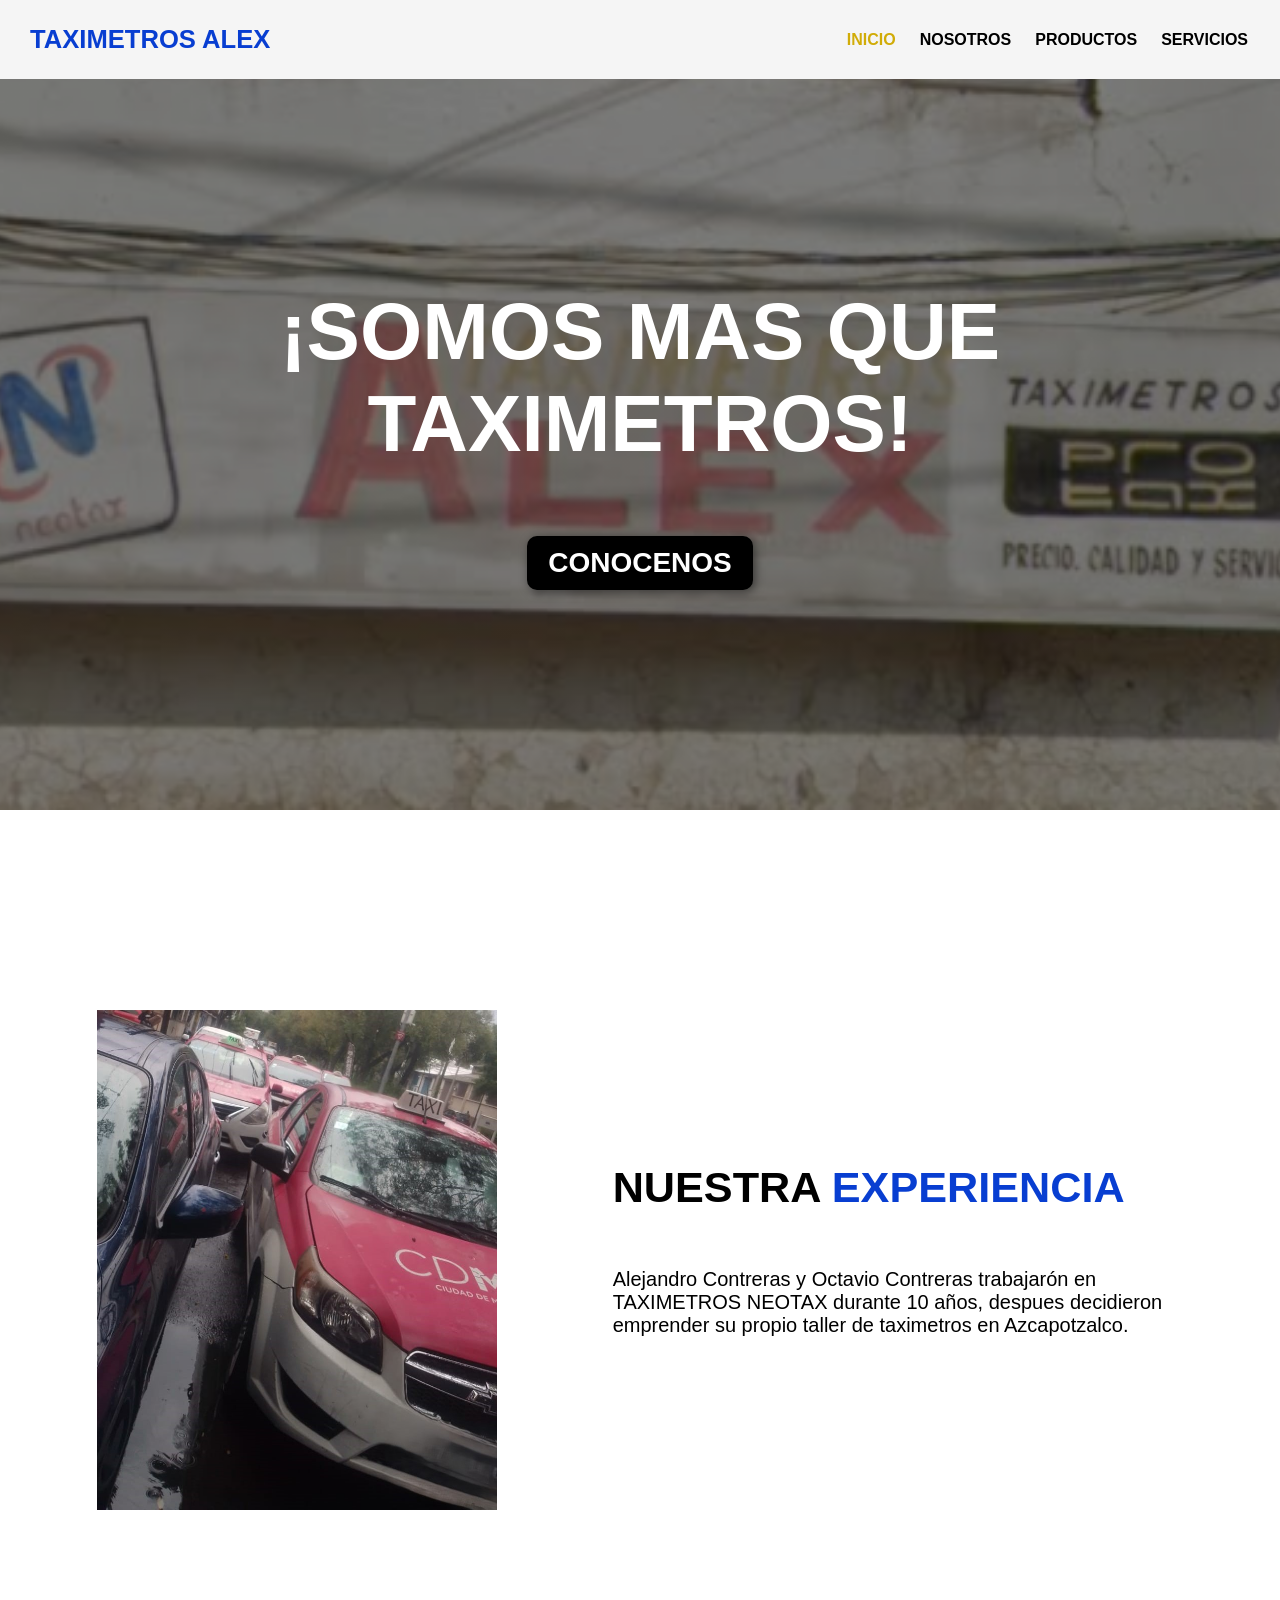
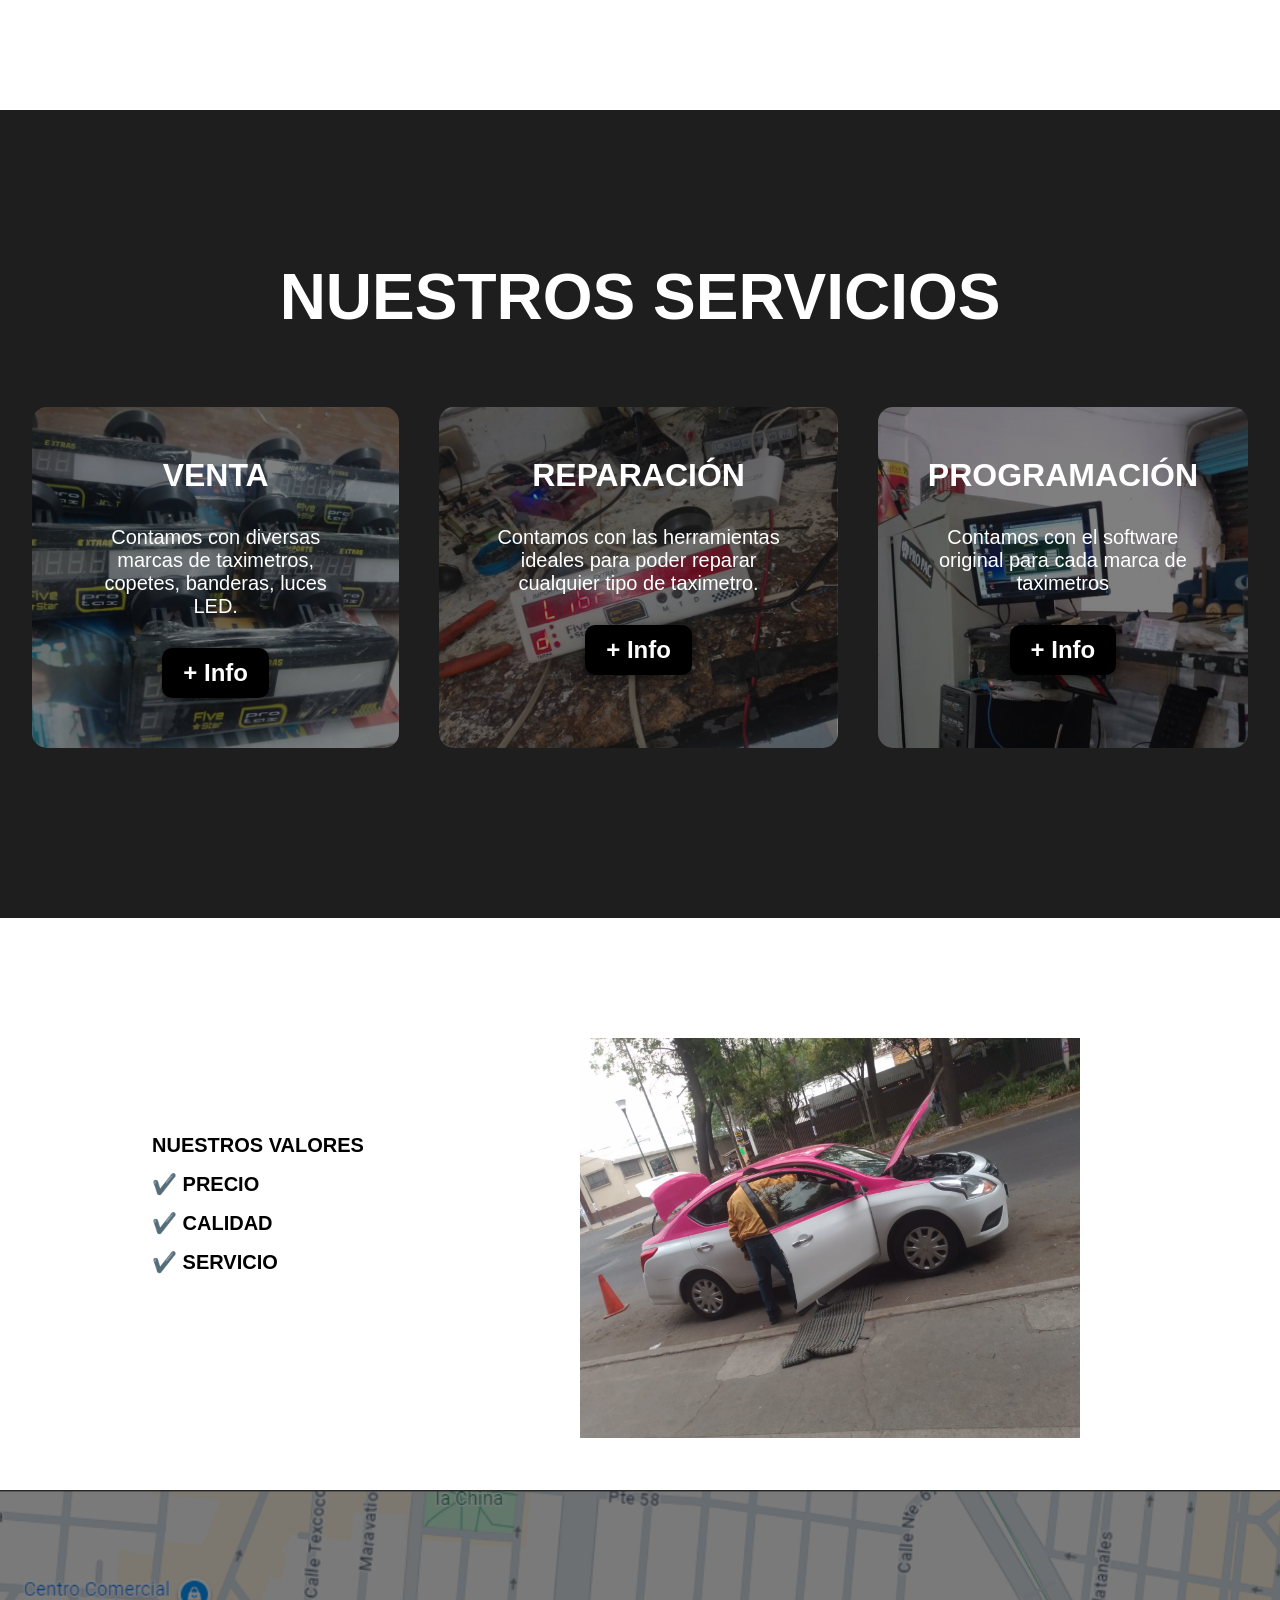
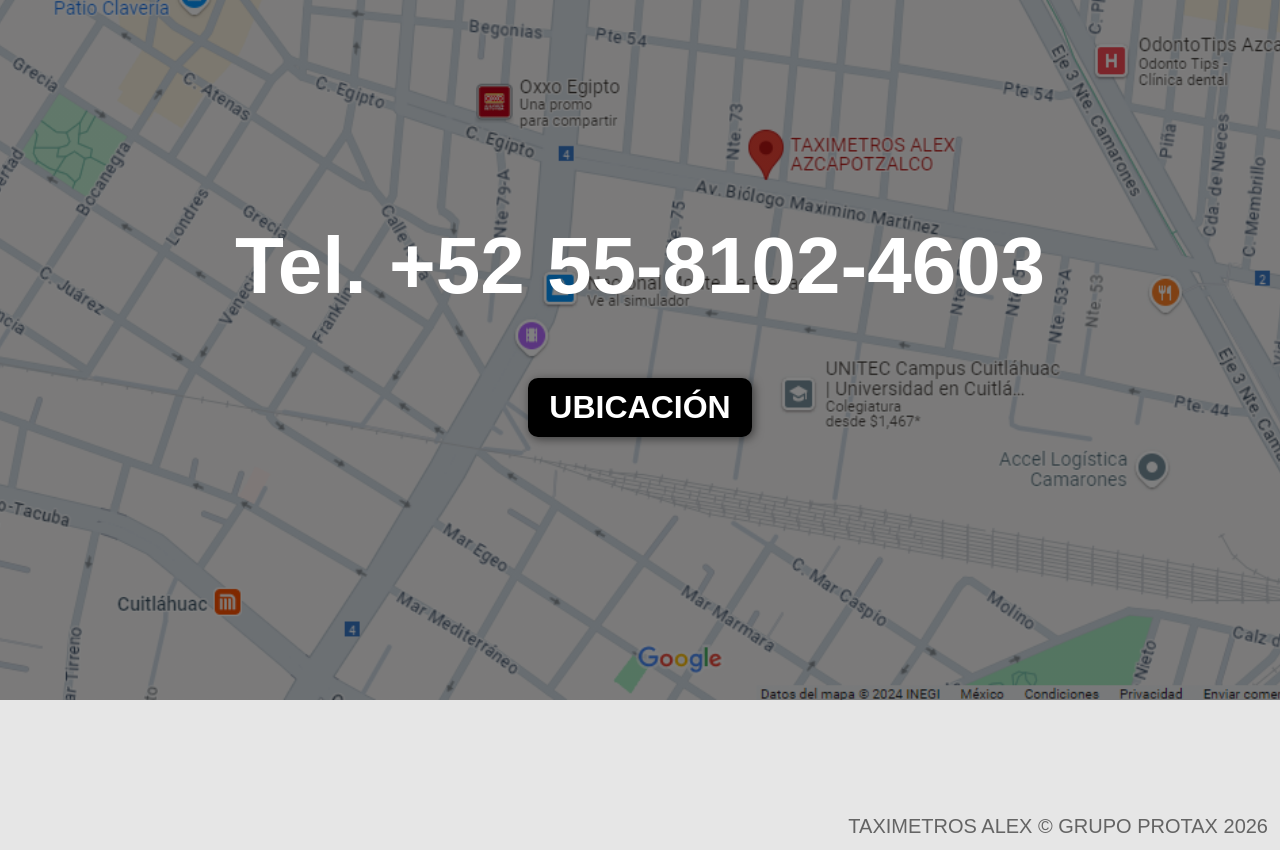
<file: index.html>
<!DOCTYPE html>
<html lang="en">
<head>
<meta charset="UTF-8">
<meta http-equiv="X-UA-Compatible" content="IE=edge">
<meta name="viewport" content="width=device-width, initial-scale=1.0">
<title>TAXIMETROS ALEX</title>
<link rel="icon" href="LOGO_PROTAX.png">
<link rel="stylesheet" href="index.css">
</head>

<body>
<header>
<div class="container">
<p class="logo">TAXIMETROS ALEX</p>
<nav>
<a class="current" href="index.html">INICIO</a>
<a href="nosotros.html">NOSOTROS</a>
<a href="productos.html">PRODUCTOS</a>
<a href="servicios.html">SERVICIOS</a>
</nav>
</div>
</header>

<section id="hero">
<h1>¡SOMOS MAS QUE <br>TAXIMETROS!</h1>
<form action="https://www.youtube.com/watch?v=VgHproadDD8">
<button>CONOCENOS</button>
</form>
</section>

<section id="somos-proya">
<div class="container">
<div class="img-container"></div>
<div class="texto">
<h2>NUESTRA <span class="color-acento">EXPERIENCIA</span></h2>
<p>
Alejandro Contreras y Octavio Contreras trabajarón en TAXIMETROS NEOTAX durante 10 años, 
despues decidieron emprender su propio taller de taximetros en Azcapotzalco.
</p>
</div>
</div>
</section>

<section id="nuestros-programas">
<div class="container">
<h2>NUESTROS SERVICIOS</h2>
<div class="programas">
<div class="carta">
<h3>VENTA</h3>
<p>Contamos con diversas marcas de taximetros, 
copetes, banderas, luces LED.</p>
<button>+ Info</button>
</div>
<div class="carta">
<h3>REPARACIÓN</h3>
<p>Contamos con las herramientas ideales
para poder reparar cualquier tipo de taximetro.</p>
<button>+ Info</button>
</div>
<div class="carta">
<h3>PROGRAMACIÓN</h3>
<p>Contamos con el software original
para cada marca de taximetros</p>
<button>+ Info</button>
</div>
</div>
</div>
</section>

<section id="caracteristicas">
<div class="container">
<ul>
<li> NUESTROS VALORES</li>
<li>✔️ PRECIO</li>
<li>✔️ CALIDAD</li>
<li>✔️ SERVICIO</li>
</ul>
</div>
</section>

<section id="final">
<h2>Tel. +52 55-8102-4603</h2>
<form action="https://maps.app.goo.gl/r68LuWGcDRfnS9CYA">
<button>UBICACIÓN</button>
</form>
</section>

<footer>
<div class="container">
<p>TAXIMETROS ALEX &copy; GRUPO PROTAX 2026</p>
</div>
</footer>

</body>

</html>
</file>
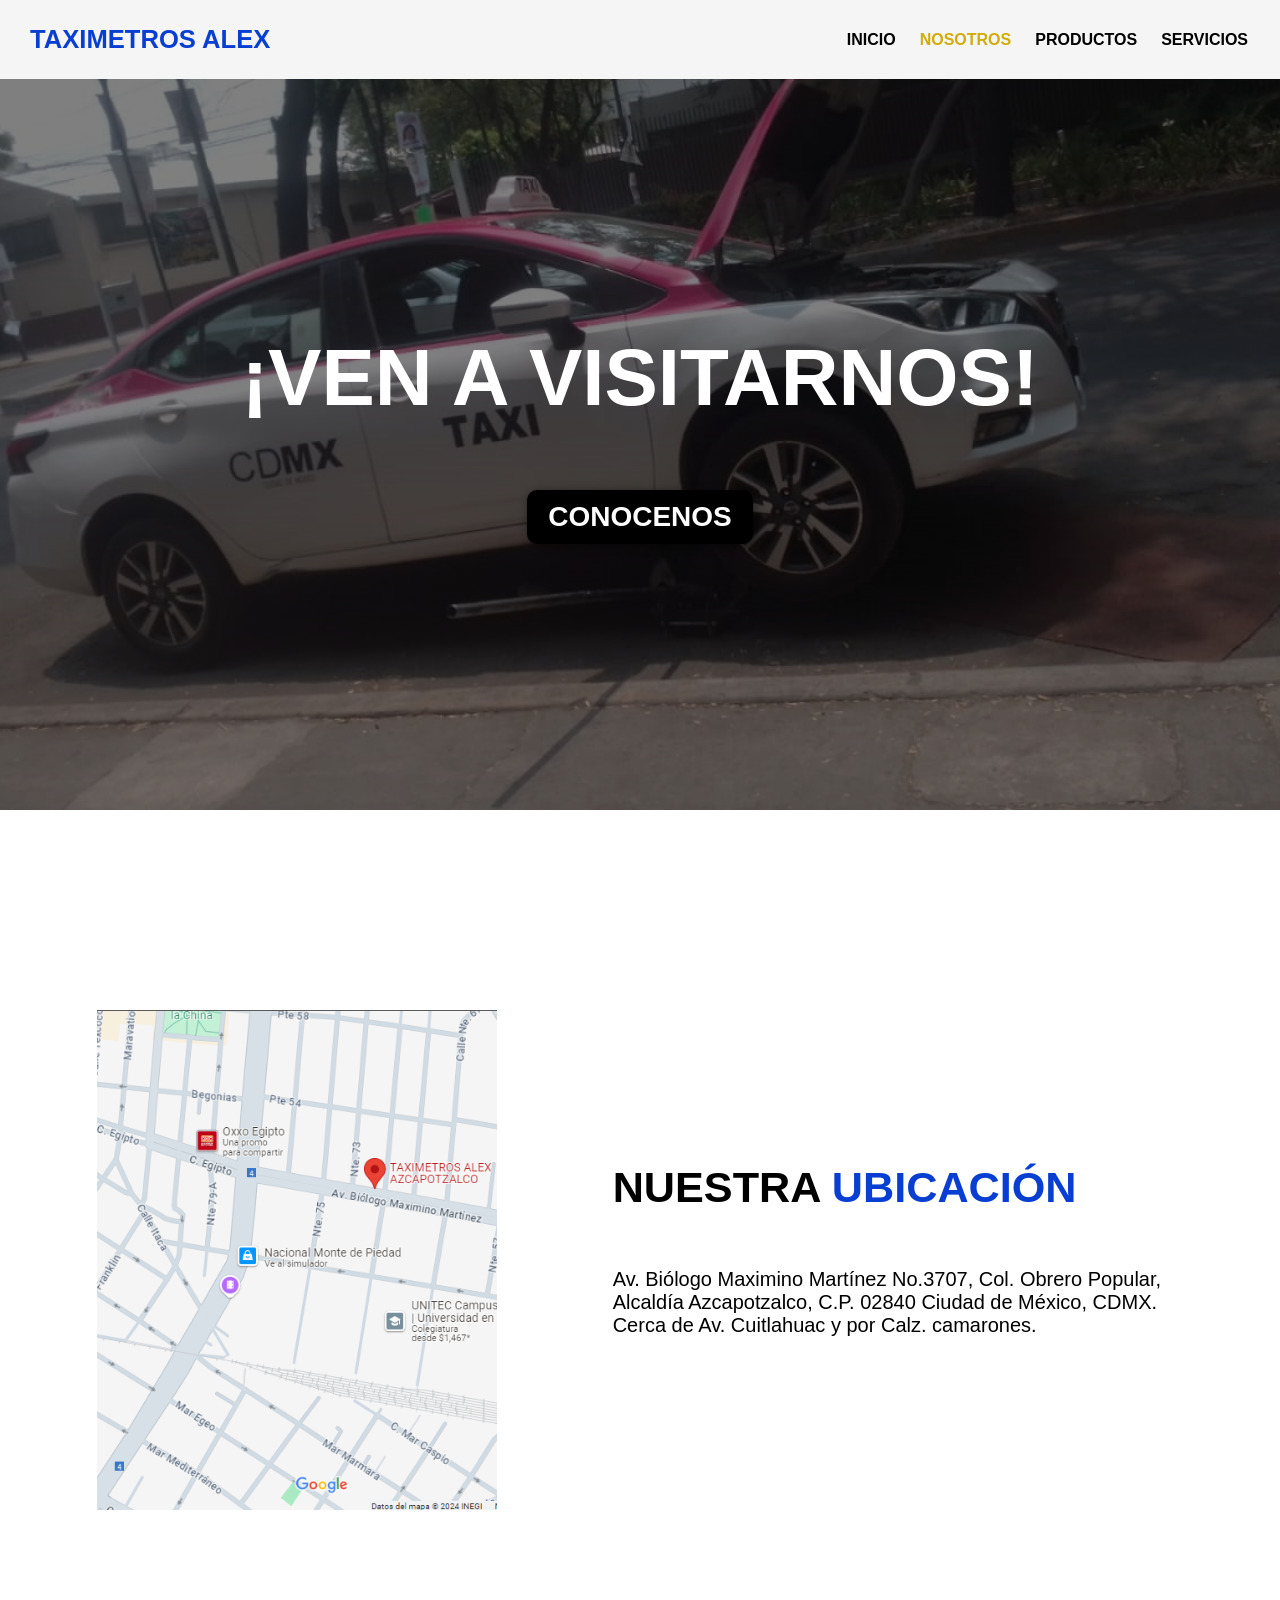
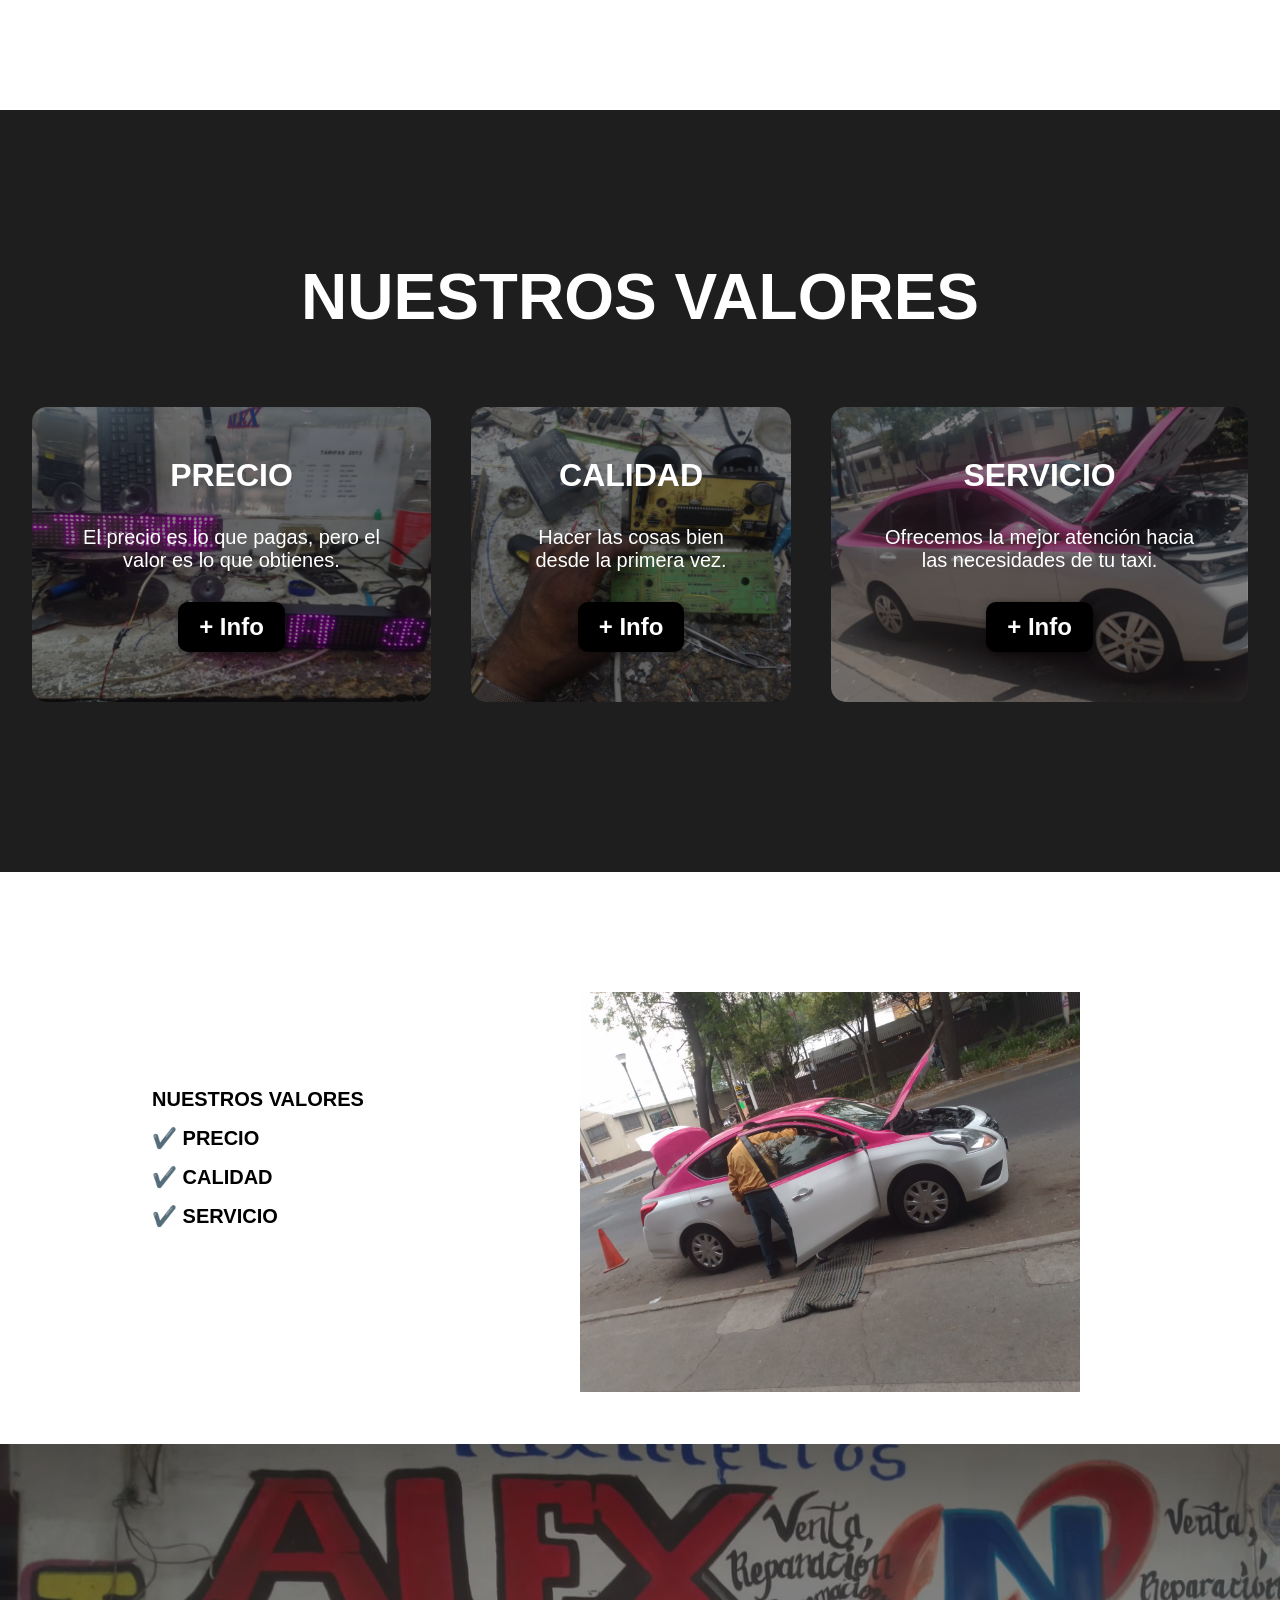
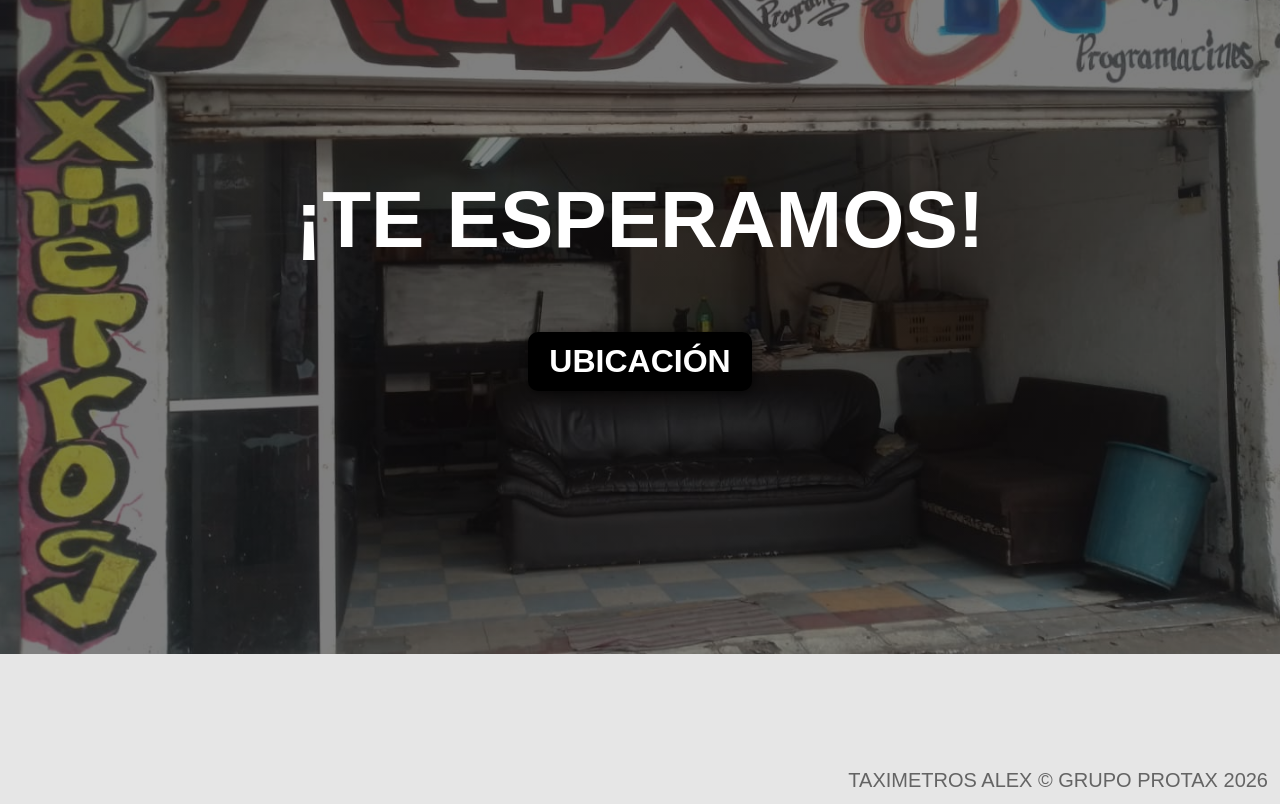
<file: nosotros.html>
<!DOCTYPE html>
<html lang="en">
<head>
<meta charset="UTF-8">
<meta http-equiv="X-UA-Compatible" content="IE=edge">
<meta name="viewport" content="width=device-width, initial-scale=1.0">
<title>TAXIMETROS ALEX</title>
<link rel="icon" href="LOGO_PROTAX.png">
<link rel="stylesheet" href="nosotros.css">
</head>

<body>
<header>
<div class="container">
<p class="logo">TAXIMETROS ALEX</p>
<nav>
<a href="index.html">INICIO</a>
<a class="current" href="nosotros.html">NOSOTROS</a>
<a href="productos.html">PRODUCTOS</a>
<a href="servicios.html">SERVICIOS</a>
</nav>
</div>
</header>

<section id="hero">
<h1>¡VEN A VISITARNOS!</h1>
<form action="https://www.youtube.com/watch?v=VgHproadDD8">
<button>CONOCENOS</button>
</form>
</section>

<section id="somos-proya">
<div class="container">
<div class="img-container"></div>
<div class="texto">
<h2>NUESTRA <span class="color-acento">UBICACIÓN</span></h2>
<p>
Av. Biólogo Maximino Martínez No.3707,
Col. Obrero Popular, Alcaldía Azcapotzalco, C.P. 02840 Ciudad de México, CDMX.
Cerca de Av. Cuitlahuac y por Calz. camarones.
</p>
</div>
</div>
</section>

<section id="nuestros-programas">
<div class="container">
<h2>NUESTROS VALORES</h2>
<div class="programas">
<div class="carta">
<h3>PRECIO</h3>
<p>
El precio es lo que pagas, pero el valor es lo que obtienes.
</p>
<button>+ Info</button>
</div>
<div class="carta">
<h3>CALIDAD</h3>
<p>
Hacer las cosas bien desde la primera vez.
</p>
<button>+ Info</button>
</div>
<div class="carta">
<h3>SERVICIO</h3>
<p>
Ofrecemos la mejor atención hacia las necesidades de tu taxi.
</p>
<button>+ Info</button>
</div>
</div>
</div>
</section>

<section id="caracteristicas">
<div class="container">
<ul>
<li> NUESTROS VALORES</li>
<li>✔️ PRECIO</li>
<li>✔️ CALIDAD</li>
<li>✔️ SERVICIO</li>
</ul>
</div>
</section>

<section id="final">
<h2>¡TE ESPERAMOS!</h2>
<form action="https://maps.app.goo.gl/r68LuWGcDRfnS9CYA">
<button>UBICACIÓN</button>
</form>
</section>

<footer>
<div class="container">
<p>TAXIMETROS ALEX &copy; GRUPO PROTAX 2026</p>
</div>
</footer>

</body>

</html>
</file>
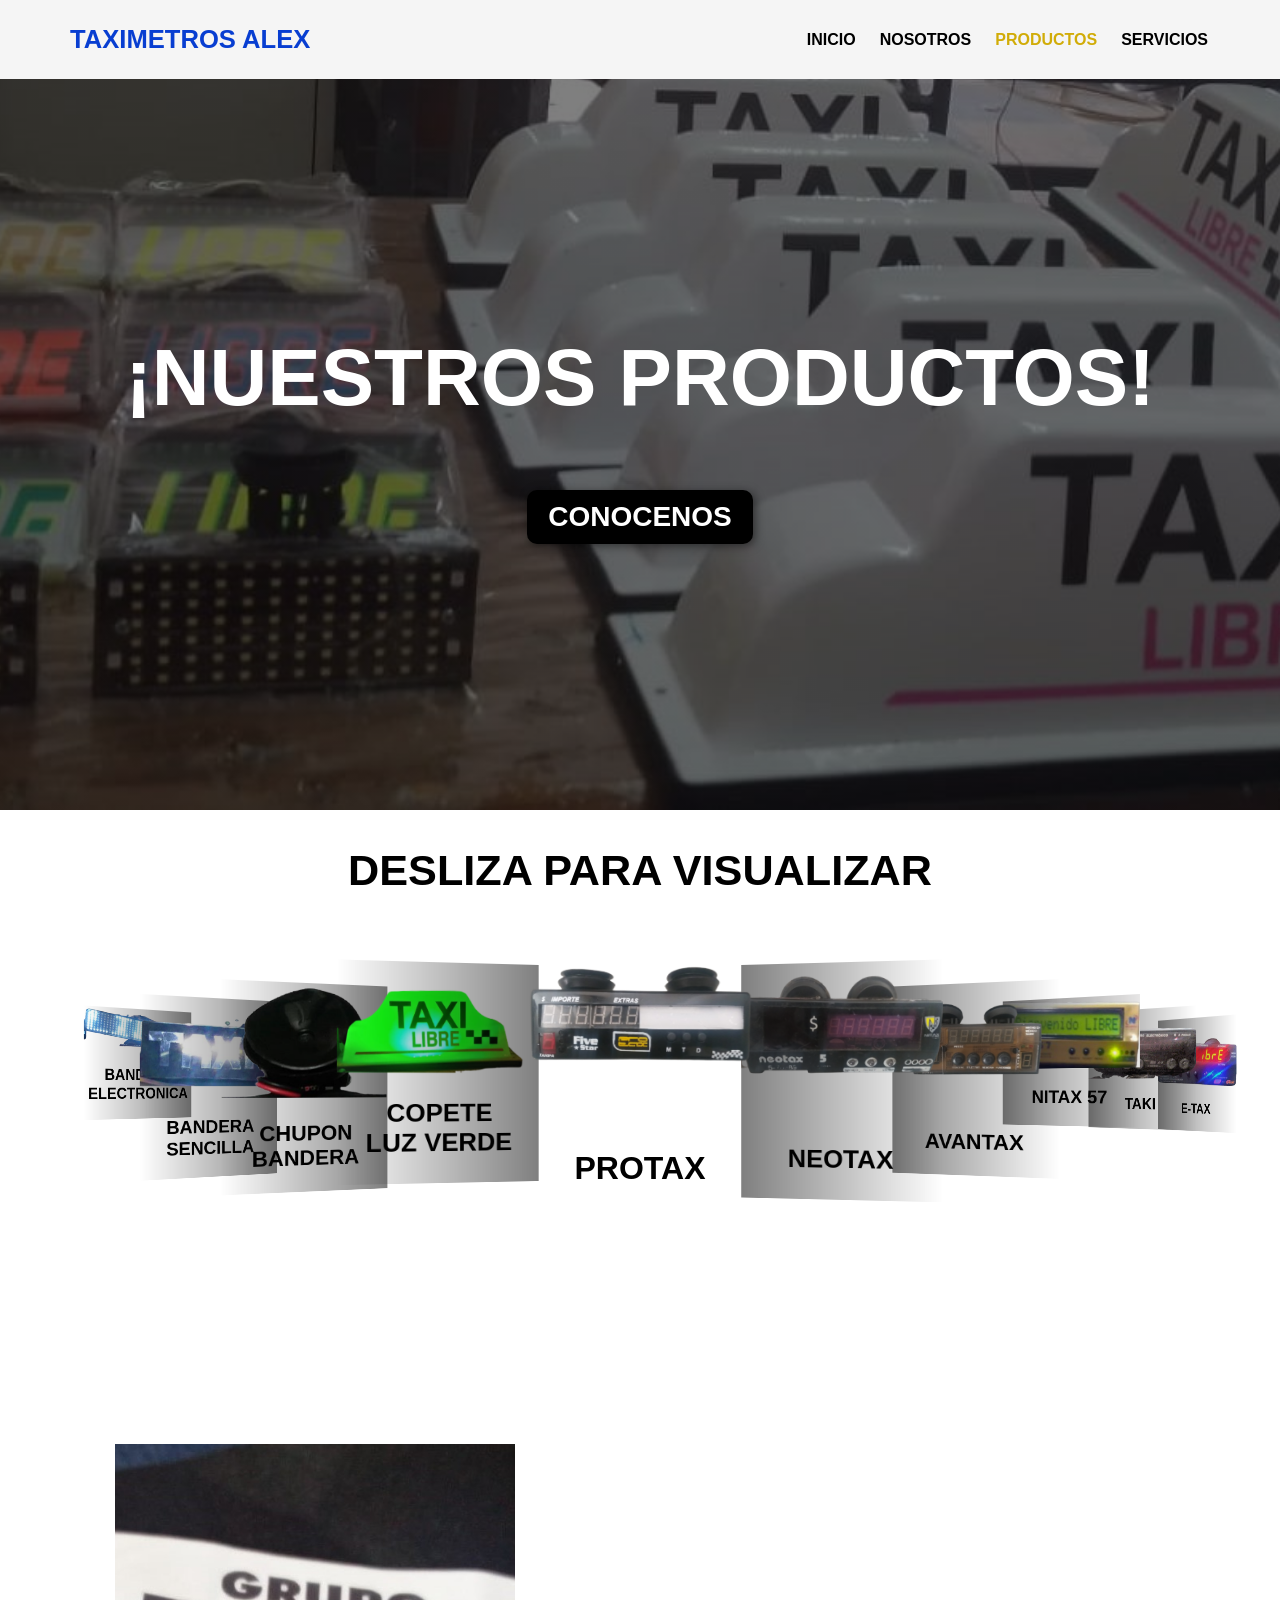
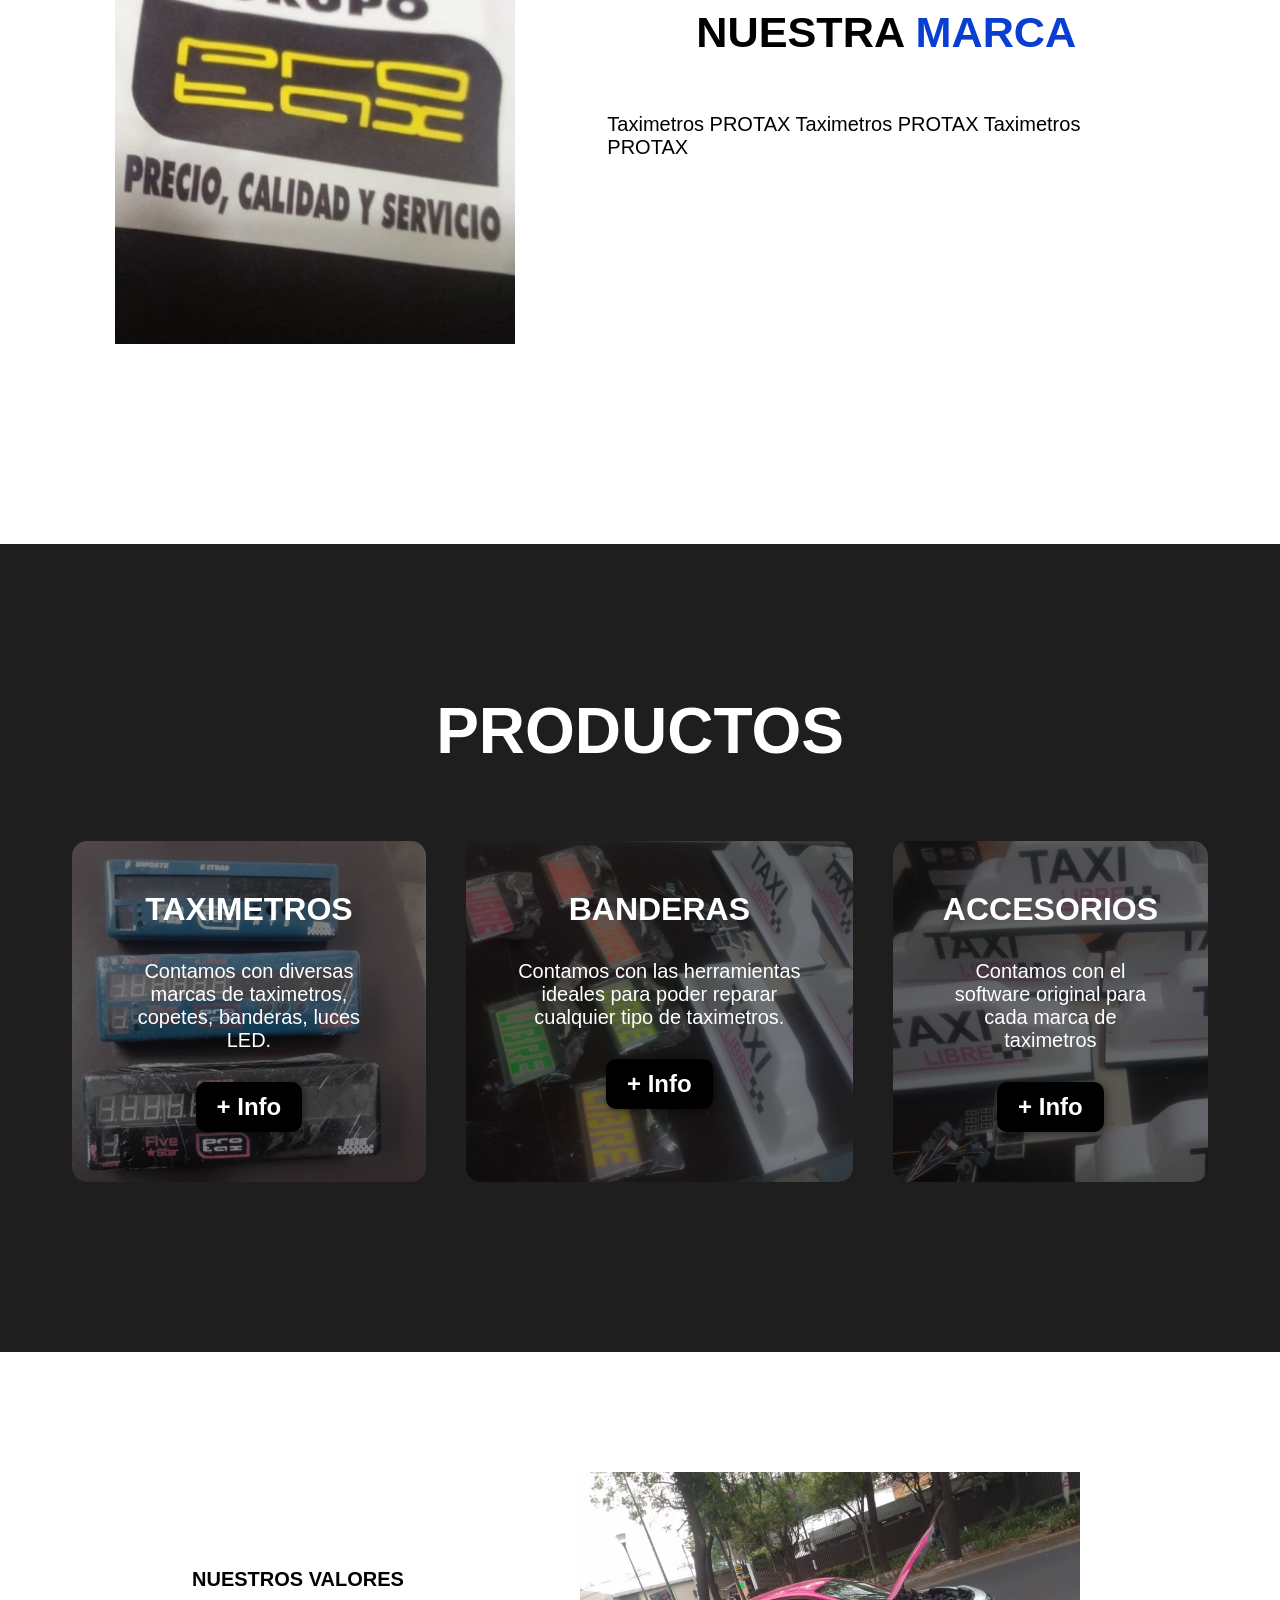
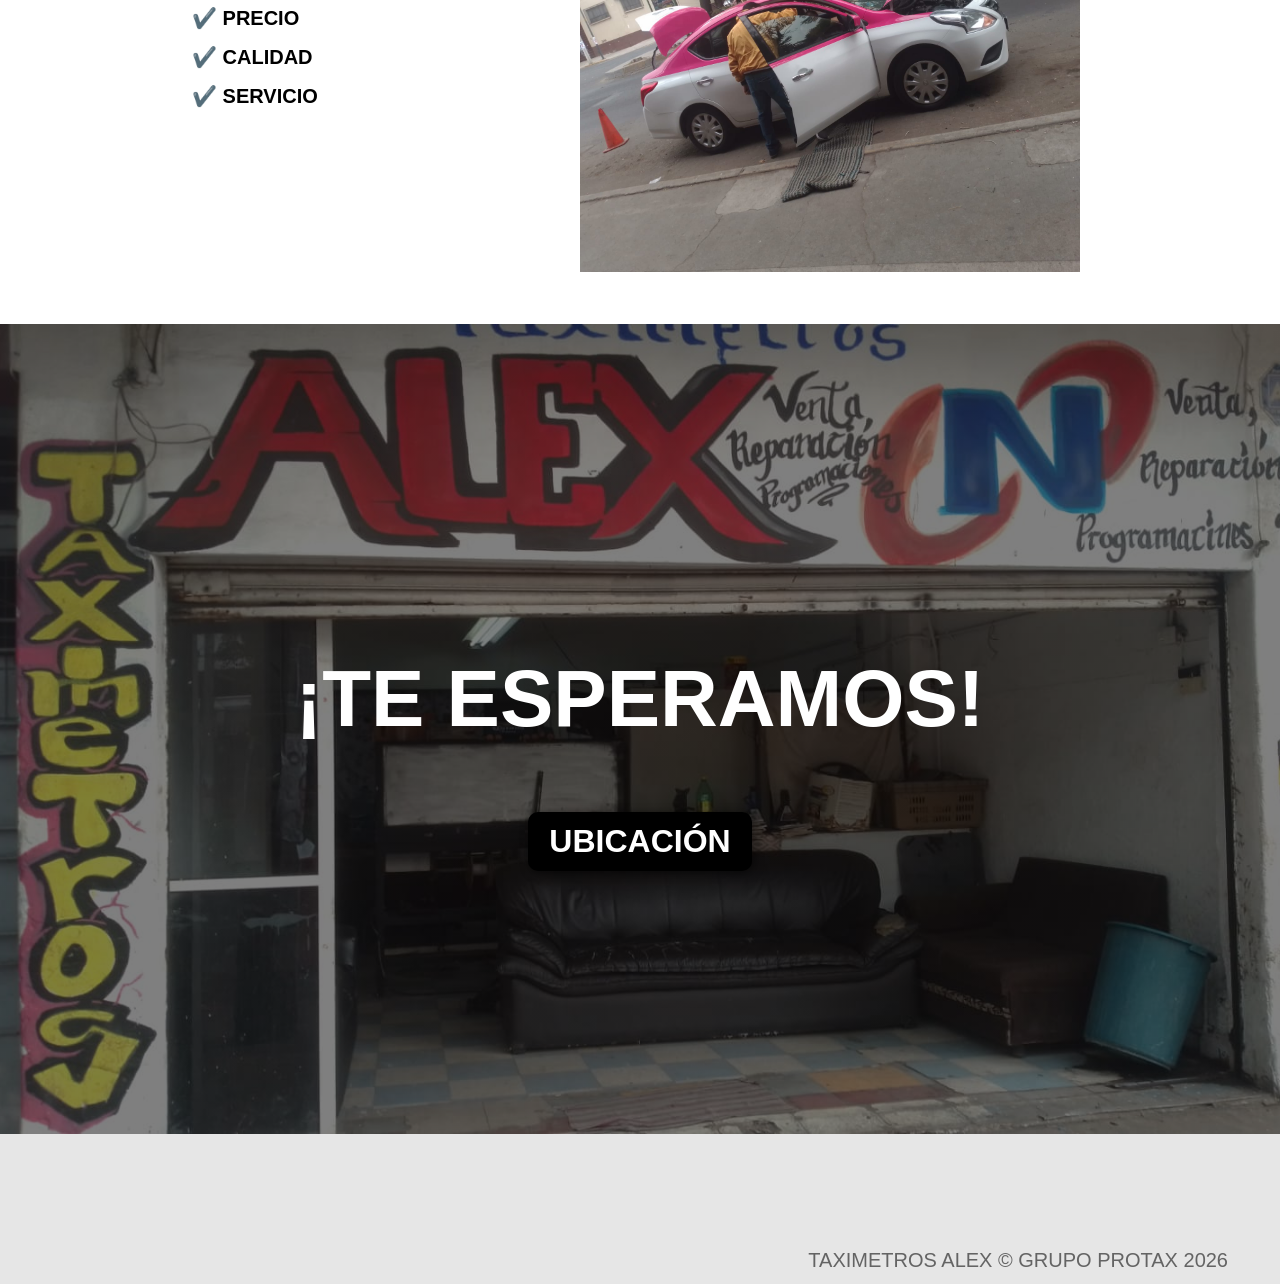
<file: productos.html>
<!DOCTYPE html>
<html lang="en">
<head>
<meta charset="UTF-8">
<meta http-equiv="X-UA-Compatible" content="IE=edge">
<meta name="viewport" content="width=device-width, initial-scale=1.0">
<title>TAXIMETROS ALEX</title>
<link rel="icon" href="LOGO_PROTAX.png">
<link rel="stylesheet" href="productos.css">
<link rel="stylesheet" href="https://cdn.jsdelivr.net/npm/swiper@9/swiper-bundle.min.css" />
<link rel="stylesheet" href="slider-productos.css">
</head>

<body>
<header>
<div class="container">
<p class="logo">TAXIMETROS ALEX</p>
<nav>
<a href="index.html">INICIO</a>
<a href="nosotros.html">NOSOTROS</a>
<a class="current" href="productos.html">PRODUCTOS</a>
<a href="servicios.html">SERVICIOS</a>
</nav>
</div>
</header>

<section id="hero">
<h1>¡NUESTROS PRODUCTOS!</h1>
<form action="https://www.youtube.com/watch?v=VgHproadDD8">
<button>CONOCENOS</button>
</form>
</section>

<section class="movies-container">
<h2>DESLIZA PARA VISUALIZAR</h2>
<div class="swiper mySwiper">
<div class="swiper-wrapper">
<div class="swiper-slide">
<a href="www.youtube.com">
<img src="02_protax.png" alt="">
</a>
<h3>PROTAX</h3>
</div>
<div class="swiper-slide">
<img src="03_neotax.png" alt="">
<h3>NEOTAX</h3>
</div>
<div class="swiper-slide">
<img src="04_avantax.png" alt="">
<h3>AVANTAX</h3>
</div>
<div class="swiper-slide">
<img src="05_nitax57.png" alt="">
<h3>NITAX 57</h3>
</div>
<div class="swiper-slide">
<img src="06_taki.png" alt="">
<h3>TAKI</h3>
</div>
<div class="swiper-slide">
<img src="07_electro-tax.png" alt="">
<h3>E-TAX</h3>
</div>
<div class="swiper-slide">
<img src="08_banderaelectronica.png" alt="">
<h3>BANDERA<br>ELECTRONICA</h3>
</div>
<div class="swiper-slide">
<img src="09_banderasencilla.png" alt="">
<h3>BANDERA<br>SENCILLA</h3>
</div>
<div class="swiper-slide">
<img src="10_chupon-bandera-sencillo.png" alt="">
<h3>CHUPON<br>BANDERA</h3>
</div>
<div class="swiper-slide">
<img src="11_copeteluzverde.png" alt="">
<h3>COPETE<br>LUZ VERDE</h3>
</div>
</div>
</div>
</section>

<section id="somos-proya">
<div class="container">
<div class="img-container"></div>
<div class="texto">
<h2>NUESTRA <span class="color-acento">MARCA</span></h2>
<p>
Taximetros PROTAX
Taximetros PROTAX
Taximetros PROTAX
</p>
</div>
</div>
</section>

<section id="nuestros-programas">
<div class="container">
<h2>PRODUCTOS</h2>
<div class="programas">
<div class="carta">
<h3>TAXIMETROS</h3>
<p>Contamos con diversas marcas de taximetros, 
copetes, banderas, luces LED.</p>
<button>+ Info</button>
</div>
<div class="carta">
<h3>BANDERAS</h3>
<p>Contamos con las herramientas ideales
para poder reparar cualquier tipo de taximetros.</p>
<button>+ Info</button>
</div>
<div class="carta">
<h3>ACCESORIOS</h3>
<p>Contamos con el software original
para cada marca de taximetros</p>
<button>+ Info</button>
</div>
</div>
</div>
</section>

<section id="caracteristicas">
<div class="container">
<ul>
<li> NUESTROS VALORES</li>
<li>✔️ PRECIO</li>
<li>✔️ CALIDAD</li>
<li>✔️ SERVICIO</li>
</ul>
</div>
</section>

<section id="final">
<h2>¡TE ESPERAMOS!</h2>
<form action="https://maps.app.goo.gl/r68LuWGcDRfnS9CYA">
<button>UBICACIÓN</button>
</form>
</section>

<footer>
<div class="container">
<p>TAXIMETROS ALEX &copy; GRUPO PROTAX 2026</p>
</div>
</footer>

<script src="https://cdn.jsdelivr.net/npm/swiper@9/swiper-bundle.min.js"></script>
<script src="slider-productos.js"></script>
</body>

</html>
</file>
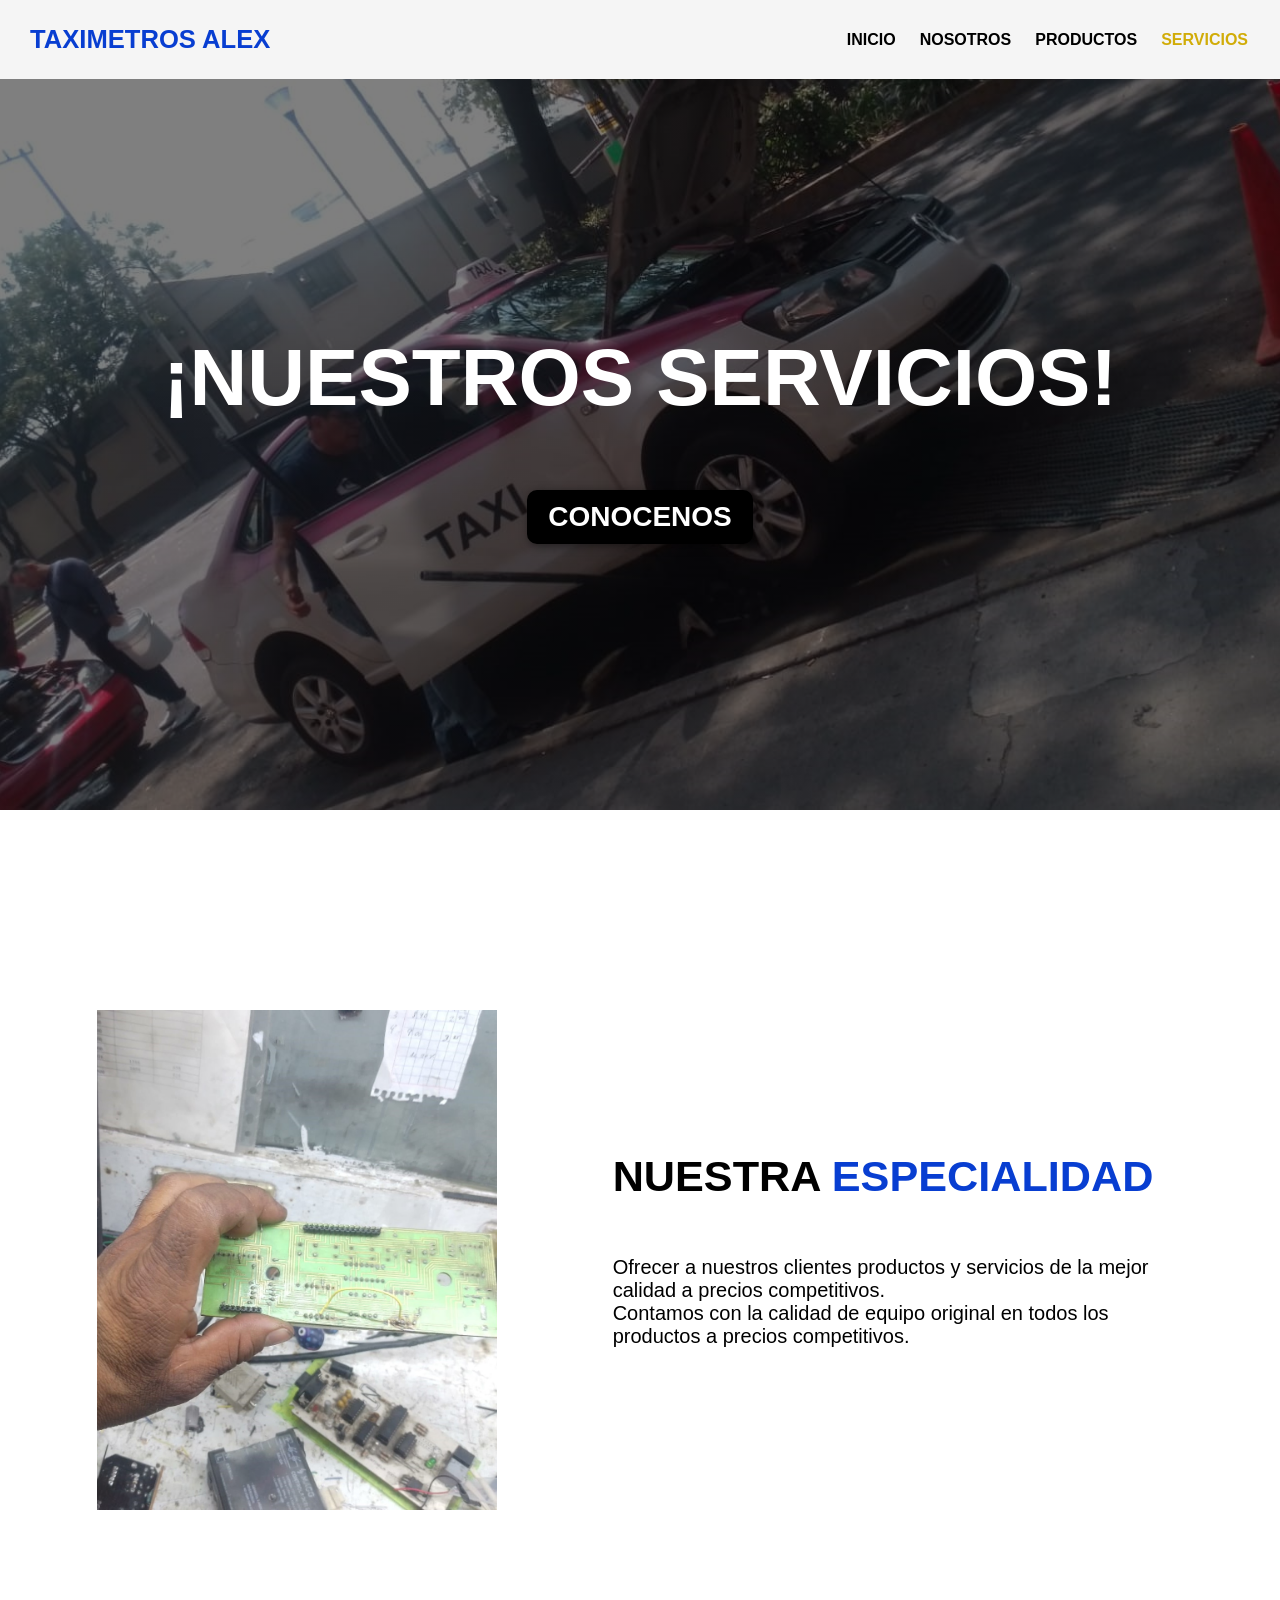
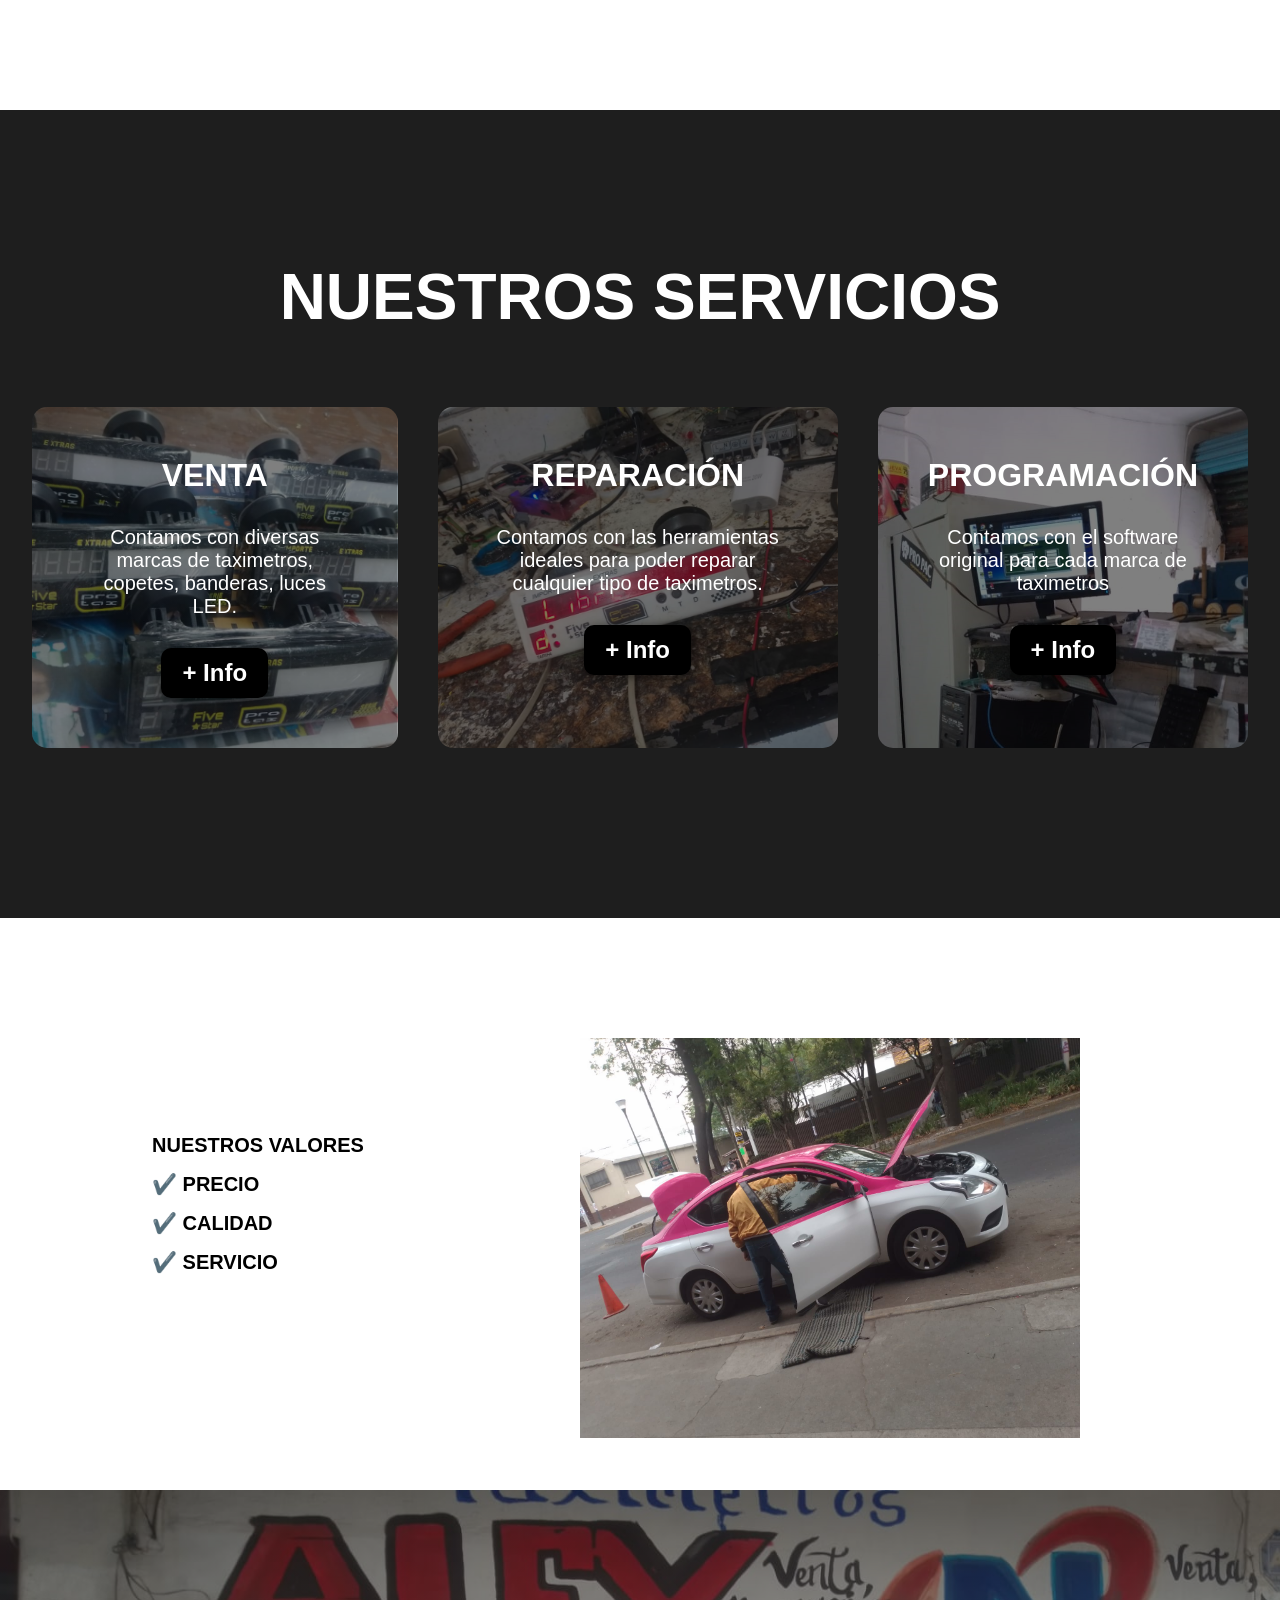
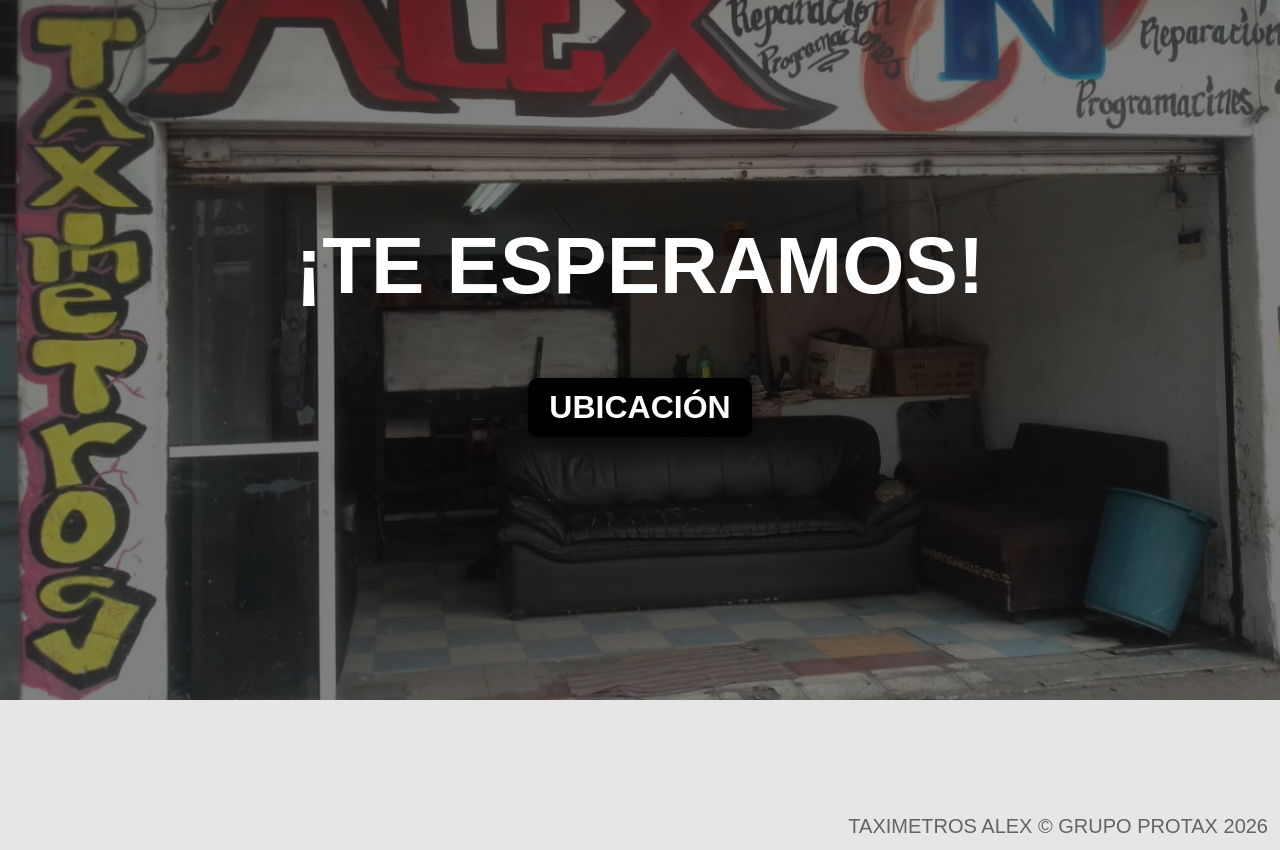
<file: servicios.html>
<!DOCTYPE html>
<html lang="en">
<head>
<meta charset="UTF-8">
<meta http-equiv="X-UA-Compatible" content="IE=edge">
<meta name="viewport" content="width=device-width, initial-scale=1.0">
<title>TAXIMETROS ALEX</title>
<link rel="icon" href="LOGO_PROTAX.png">
<link rel="stylesheet" href="servicios.css">
</head>

<body>
<header>
<div class="container">
<p class="logo">TAXIMETROS ALEX</p>
<nav>
<a href="index.html">INICIO</a>
<a href="nosotros.html">NOSOTROS</a>
<a href="productos.html">PRODUCTOS</a>
<a class="current" href="servicios.html">SERVICIOS</a>
</nav>
</div>
</header>

<section id="hero">
<h1>¡NUESTROS SERVICIOS!</h1>
<form action="https://www.youtube.com/watch?v=VgHproadDD8">
<button>CONOCENOS</button>
</form>
</section>

<section id="somos-proya">
<div class="container">
<div class="img-container"></div>
<div class="texto">
<h2>NUESTRA <span class="color-acento">ESPECIALIDAD</span></h2>
<p>
Ofrecer a nuestros clientes productos y
servicios de la mejor calidad a precios competitivos.<br>
Contamos con la calidad de equipo original
en todos los productos a precios competitivos.
</p>
</div>
</div>
</section>

<section id="nuestros-programas">
<div class="container">
<h2>NUESTROS SERVICIOS</h2>
<div class="programas">
<div class="carta">
<h3>VENTA</h3>
<p>Contamos con diversas marcas de taximetros, 
copetes, banderas, luces LED.</p>
<button>+ Info</button>
</div>
<div class="carta">
<h3>REPARACIÓN</h3>
<p>Contamos con las herramientas ideales
para poder reparar cualquier tipo de taximetros.</p>
<button>+ Info</button>
</div>
<div class="carta">
<h3>PROGRAMACIÓN</h3>
<p>Contamos con el software original
para cada marca de taximetros</p>
<button>+ Info</button>
</div>
</div>
</div>
</section>

<section id="caracteristicas">
<div class="container">
<ul>
<li> NUESTROS VALORES</li>
<li>✔️ PRECIO</li>
<li>✔️ CALIDAD</li>
<li>✔️ SERVICIO</li>
</ul>
</div>
</section>

<section id="final">
<h2>¡TE ESPERAMOS!</h2>
<form action="https://maps.app.goo.gl/r68LuWGcDRfnS9CYA">
<button>UBICACIÓN</button>
</form>
</section>

<footer>
<div class="container">
<p>TAXIMETROS ALEX &copy; GRUPO PROTAX 2026</p>
</div>
</footer>

</body>

</html>
</file>
<file: index.css>
/*MOVIL*/
*{
    box-sizing: border-box;
}

html{
    scroll-behavior: smooth;
}

body{
    font-family: 'Roboto', sans-serif;
    margin: 0;
}

h1{ font-size: 3.5em;}
h2{ font-size: 2.7em;}
h3{ font-size: 2em;}
p{ font-size: 1.25em;}
ul{ list-style: none;}
li{ font-size: 1.25em;}

button{
    font-size: 1.5em;
    font-weight: bold;
    padding: 10px 20px;
    border-radius: 10px;
    border: 1px solid rgba(0, 0, 0, 0.5);
    box-shadow: 2px 2px 10px rgba(0, 0, 0, 0.5);
    color: white;
    background-color: black;
}

button:hover{
    background-color: rgb(50, 50, 50);
}

.container{
    max-width: 1400px;
    margin: auto;
}

.color-acento{ color: rgb(8, 62, 209); }

header{
    background-color: rgb(245,245,245);
}

header .logo{
    margin: 0;
    padding: 25px 30px;
    font-weight: bold;
    color: rgb(8, 62, 209);
    font-size: 1.6em;
}

header .container{
    display: flex;
    flex-direction: column;
    align-items: center;
}

header nav{
    display: flex;
    flex-direction: column;
    text-align: center;
    padding-bottom: 25px;
}

header a{
    padding: 5px 12px;
    text-decoration: none;
    font-weight: bold;
    color: black;
}

header .current{
    color: rgb(209, 172, 8);
}

header a:hover{
    color: rgb(209, 172, 8);
}

#hero{
    display: flex;
    align-items: center;
    justify-content: center;
    text-align: center;
    flex-direction: column;
    height: 90vh;
    background-image: linear-gradient(
        0deg,
        rgba(0,0,0,0.5),
        rgba(0,0,0,0.5)
    )
    ,url("01_INICIO.jpeg");
    background-repeat: no-repeat;
    background-size: cover;
    background-position: center center;
}

#hero h1{
    color: white;
}

#hero button{
    font-size: 1.75em;
}

#somos-proya .container{
    text-align: center;
    padding: 200px 12px;
}

#nuestros-programas{
    background-color: rgb(30,30,30);
    color: white;
    text-align: center;
}

#nuestros-programas .container{
    padding: 150px 12px;
}

#nuestros-programas h2{
    margin-top: 0;
    font-size: 3.2em;
}

#nuestros-programas p{
    display: none;
}

#nuestros-programas .carta{
    background-size: cover;
    background-position: center center;
    padding: 50px;
    margin: 20px;
    border-radius: 15px;
}

.carta:first-child{
    background-image: linear-gradient(
    0deg,
    rgba(0,0,0,0.5),
    rgba(0,0,0,0.5)
    )
    ,url("03_VENTA.jpeg");
}

.carta:nth-child(2){
    background-image: linear-gradient(
    0deg,
    rgba(0,0,0,0.5),
    rgba(0,0,0,0.5)
    )
    ,url("04_REPARACION.jpeg");
}

.carta:nth-child(3){
    background-image: linear-gradient(
    0deg,
    rgba(0,0,0,0.5),
    rgba(0,0,0,0.5)
    )
    ,url("05_PROGRAMACION.jpeg");
}

#caracteristicas .container{
    text-align: center;
    padding: 200px 12px;
}

#caracteristicas li{
    margin: 15px 0px;
    font-weight: bold;
}

#final{
    display: flex;
    flex-direction: column;
    justify-content: center;
    align-items: center;
    text-align: center;
    color: white;
    height: 90vh;
    background-image: linear-gradient(
    0deg,
    rgba(0,0,0,0.5),
    rgba(0,0,0,0.5)
    )
    ,url("07_UBICACION.png");
    background-repeat: no-repeat;
    background-size: cover;
    background-position: center center;
}

#final h2{
    font-size: 9vw;
}

#final button{
    font-size: 5vw;
}

footer{
    background-color: rgb(230,230,230);
}

footer p{
    margin: 0;
    padding: 12px;
    color: rgb(100,100,100);
}

footer .container{
    height: 150px;
    display: flex;
    justify-content: center;
    align-items: flex-end;
}

/*ESCRITORIO*/
@media (min-width: 720px){
    header{
        position: fixed;
        width: 100%;
    }

    header .container{
        flex-direction: row;
        justify-content: space-between;
    }

    header nav{
        flex-direction: row;
        padding-bottom: 0;
        padding-right: 20px;
    }

    #hero h1{
        font-size: 5em;
    }

    #somos-proya .container{
        display: flex;
        justify-content: space-evenly;
    }

    #somos-proya .texto{
        width: 50%;
        max-width: 600px;
        text-align: initial;
        padding-left: 30px;
        display: flex;
        flex-direction: column;
        justify-content: center;
    }

    #somos-proya h2{
        margin-top: 0px;
    }

    #somos-proya .img-container{
        background-image: url(02_NUESTRA_EXPERIENCIA.jpeg);
        background-size: cover;
        background-position: center center;
        height: 500px;
        width: 400px;
    }

    #nuestros-programas .programas{
        display: flex;
        justify-content: center;
    }

    #nuestros-programas p{
        display: block;
        margin-bottom: 30px;
    }

    #nuestros-programas h2{
        font-size: 4em;
    }

    #nuestros-programas h3{
        margin-top: 0;
    }

    #nuestros-programas .carta{
        padding: 50px;
    }

    #caracteristicas{
        background-image: url("06_NUESTROS_VALORES.jpeg");
        background-repeat: no-repeat;
        background-size: 500px 400px;
        background-position: calc(100vw - 500px) 120px;
    }

    #caracteristicas .container{
        text-align: initial;
    }

    #caracteristicas ul{
        margin-left: 100px;
    }

    #final h2{
        font-size: 5em;
    }

    #final button{
        font-size: 2em;
    }

    footer .container{
        justify-content: flex-end;
    }
}

@media (min-width: 1000px){
    #caracteristicas{
        background-position-x: calc(100vw - 700px);
    }
}
</file>
<file: nosotros.css>
/*MOVIL*/
*{
    box-sizing: border-box;
}

html{
    scroll-behavior: smooth;
}

body{
    font-family: 'Roboto', sans-serif;
    margin: 0;
}

h1{ font-size: 3.5em;}
h2{ font-size: 2.7em;}
h3{ font-size: 2em;}
p{ font-size: 1.25em;}
ul{ list-style: none;}
li{ font-size: 1.25em;}

button{
    font-size: 1.5em;
    font-weight: bold;
    padding: 10px 20px;
    border-radius: 10px;
    border: 1px solid rgba(0, 0, 0, 0.5);
    box-shadow: 2px 2px 10px rgba(0, 0, 0, 0.5);
    color: white;
    background-color: black;
}

button:hover{
    background-color: rgb(50, 50, 50);
}

.container{
    max-width: 1400px;
    margin: auto;
}

.color-acento{ color: rgb(8, 62, 209); }

header{
    background-color: rgb(245,245,245);
}

header .logo{
    margin: 0;
    padding: 25px 30px;
    font-weight: bold;
    color: rgb(8, 62, 209);
    font-size: 1.6em;
}

header .container{
    display: flex;
    flex-direction: column;
    align-items: center;
}

header nav{
    display: flex;
    flex-direction: column;
    text-align: center;
    padding-bottom: 25px;
}

header a{
    padding: 5px 12px;
    text-decoration: none;
    font-weight: bold;
    color: black;
}

header .current{
    color: rgb(209, 172, 8);
}

header a:hover{
    color: rgb(209, 172, 8);
}

#hero{
    display: flex;
    align-items: center;
    justify-content: center;
    text-align: center;
    flex-direction: column;
    height: 90vh;
    background-image: linear-gradient(
        0deg,
        rgba(0,0,0,0.5),
        rgba(0,0,0,0.5)
    )
    ,url("08_NOSOTROS.jpeg");
    background-repeat: no-repeat;
    background-size: cover;
    background-position: center center;
}

#hero h1{
    color: white;
}

#hero button{
    font-size: 1.75em;
}

#somos-proya .container{
    text-align: center;
    padding: 200px 12px;
}

#nuestros-programas{
    background-color: rgb(30,30,30);
    color: white;
    text-align: center;
}

#nuestros-programas .container{
    padding: 150px 12px;
}

#nuestros-programas h2{
    margin-top: 0;
    font-size: 3.2em;
}

#nuestros-programas p{
    display: none;
}

#nuestros-programas .carta{
    background-size: cover;
    background-position: center center;
    padding: 50px;
    margin: 20px;
    border-radius: 15px;
}

.carta:first-child{
    background-image: linear-gradient(
    0deg,
    rgba(0,0,0,0.5),
    rgba(0,0,0,0.5)
    )
    ,url("09_PRECIO.jpeg");
}

.carta:nth-child(2){
    background-image: linear-gradient(
    0deg,
    rgba(0,0,0,0.5),
    rgba(0,0,0,0.5)
    )
    ,url("10_CALIDAD.jpeg");
}

.carta:nth-child(3){
    background-image: linear-gradient(
    0deg,
    rgba(0,0,0,0.5),
    rgba(0,0,0,0.5)
    )
    ,url("11_SERVICIO.jpeg");
}

#caracteristicas .container{
    text-align: center;
    padding: 200px 12px;
}

#caracteristicas li{
    margin: 15px 0px;
    font-weight: bold;
}

#final{
    display: flex;
    flex-direction: column;
    justify-content: center;
    align-items: center;
    text-align: center;
    color: white;
    height: 90vh;
    background-image: linear-gradient(
    0deg,
    rgba(0,0,0,0.5),
    rgba(0,0,0,0.5)
    )
    ,url("12_LOCAL.jpeg");
    background-repeat: no-repeat;
    background-size: cover;
    background-position: center center;
}

#final h2{
    font-size: 9vw;
}

#final button{
    font-size: 5vw;
}

footer{
    background-color: rgb(230,230,230);
}

footer p{
    margin: 0;
    padding: 12px;
    color: rgb(100,100,100);
}

footer .container{
    height: 150px;
    display: flex;
    justify-content: center;
    align-items: flex-end;
}

/*ESCRITORIO*/
@media (min-width: 720px){
    header{
        position: fixed;
        width: 100%;
    }

    header .container{
        flex-direction: row;
        justify-content: space-between;
    }

    header nav{
        flex-direction: row;
        padding-bottom: 0;
        padding-right: 20px;
    }

    #hero h1{
        font-size: 5em;
    }

    #somos-proya .container{
        display: flex;
        justify-content: space-evenly;
    }

    #somos-proya .texto{
        width: 50%;
        max-width: 600px;
        text-align: initial;
        padding-left: 30px;
        display: flex;
        flex-direction: column;
        justify-content: center;
    }

    #somos-proya h2{
        margin-top: 0px;
    }

    #somos-proya .img-container{
        background-image: url(07_UBICACION.png);
        background-size: cover;
        background-position: center center;
        height: 500px;
        width: 400px;
    }

    #nuestros-programas .programas{
        display: flex;
        justify-content: center;
    }

    #nuestros-programas p{
        display: block;
        margin-bottom: 30px;
    }

    #nuestros-programas h2{
        font-size: 4em;
    }

    #nuestros-programas h3{
        margin-top: 0;
    }

    #nuestros-programas .carta{
        padding: 50px;
    }

    #caracteristicas{
        background-image: url("06_NUESTROS_VALORES.jpeg");
        background-repeat: no-repeat;
        background-size: 500px 400px;
        background-position: calc(100vw - 500px) 120px;
    }

    #caracteristicas .container{
        text-align: initial;
    }

    #caracteristicas ul{
        margin-left: 100px;
    }

    #final h2{
        font-size: 5em;
    }

    #final button{
        font-size: 2em;
    }

    footer .container{
        justify-content: flex-end;
    }
}

@media (min-width: 1000px){
    #caracteristicas{
        background-position-x: calc(100vw - 700px);
    }
}
</file>
<file: productos.css>
/*MOVIL*/
*{
    box-sizing: border-box;
}

html{
    scroll-behavior: smooth;
}

body{
    font-family: 'Roboto', sans-serif;
    margin: 0;
}

h1{ font-size: 3.5em;}
h2{ font-size: 2.7em;}
h3{ font-size: 2em;}
p{ font-size: 1.25em;}
ul{ list-style: none;}
li{ font-size: 1.25em;}

button{
    font-size: 1.5em;
    font-weight: bold;
    padding: 10px 20px;
    border-radius: 10px;
    border: 1px solid rgba(0, 0, 0, 0.5);
    box-shadow: 2px 2px 10px rgba(0, 0, 0, 0.5);
    color: white;
    background-color: black;
}

button:hover{
    background-color: rgb(50, 50, 50);
}

.container{
    max-width: 1400px;
    margin: auto;
}

.color-acento{ color: rgb(8, 62, 209); }

header{
    background-color: rgb(245,245,245);
}

header .logo{
    margin: 0;
    padding: 25px 30px;
    font-weight: bold;
    color: rgb(8, 62, 209);
    font-size: 1.6em;
}

header .container{
    display: flex;
    flex-direction: column;
    align-items: center;
}

header nav{
    display: flex;
    flex-direction: column;
    text-align: center;
    padding-bottom: 25px;
}

header a{
    padding: 5px 12px;
    text-decoration: none;
    font-weight: bold;
    color: black;
}

header .current{
    color: rgb(209, 172, 8);
}

header a:hover{
    color: rgb(209, 172, 8);
}

#hero{
    display: flex;
    align-items: center;
    justify-content: center;
    text-align: center;
    flex-direction: column;
    height: 90vh;
    background-image: linear-gradient(
        0deg,
        rgba(0,0,0,0.5),
        rgba(0,0,0,0.5)
    )
    ,url("13_PRODUCTOS.jpeg");
    background-repeat: no-repeat;
    background-size: cover;
    background-position: center center;
}

#hero h1{
    color: white;
}

#hero button{
    font-size: 1.75em;
}

#somos-proya .container{
    text-align: center;
    padding: 200px 12px;
}

#nuestros-programas{
    background-color: rgb(30,30,30);
    color: white;
    text-align: center;
}

#nuestros-programas .container{
    padding: 150px 12px;
}

#nuestros-programas h2{
    margin-top: 0;
    font-size: 3.2em;
}

#nuestros-programas p{
    display: none;
}

#nuestros-programas .carta{
    background-size: cover;
    background-position: center center;
    padding: 50px;
    margin: 20px;
    border-radius: 15px;
}

.carta:first-child{
    background-image: linear-gradient(
    0deg,
    rgba(0,0,0,0.5),
    rgba(0,0,0,0.5)
    )
    ,url("15_TAXIMETROS.jpeg");
}

.carta:nth-child(2){
    background-image: linear-gradient(
    0deg,
    rgba(0,0,0,0.5),
    rgba(0,0,0,0.5)
    )
    ,url("16_BANDERAS.jpeg");
}

.carta:nth-child(3){
    background-image: linear-gradient(
    0deg,
    rgba(0,0,0,0.5),
    rgba(0,0,0,0.5)
    )
    ,url("17_ACCESORIOS.jpeg");
}

#caracteristicas .container{
    text-align: center;
    padding: 200px 12px;
}

#caracteristicas li{
    margin: 15px 0px;
    font-weight: bold;
}

#final{
    display: flex;
    flex-direction: column;
    justify-content: center;
    align-items: center;
    text-align: center;
    color: white;
    height: 90vh;
    background-image: linear-gradient(
    0deg,
    rgba(0,0,0,0.5),
    rgba(0,0,0,0.5)
    )
    ,url("12_LOCAL.jpeg");
    background-repeat: no-repeat;
    background-size: cover;
    background-position: center center;
}

#final h2{
    font-size: 9vw;
}

#final button{
    font-size: 5vw;
}

footer{
    background-color: rgb(230,230,230);
}

footer p{
    margin: 0;
    padding: 12px;
    color: rgb(100,100,100);
}

footer .container{
    height: 150px;
    display: flex;
    justify-content: center;
    align-items: flex-end;
}

/*ESCRITORIO*/
@media (min-width: 720px){
    header{
        position: fixed;
        width: 100%;
    }

    header .container{
        flex-direction: row;
        justify-content: space-between;
    }

    header nav{
        flex-direction: row;
        padding-bottom: 0;
        padding-right: 20px;
    }

    #hero h1{
        font-size: 5em;
    }

    #somos-proya .container{
        display: flex;
        justify-content: space-evenly;
    }

    #somos-proya .texto{
        width: 50%;
        max-width: 600px;
        text-align: initial;
        padding-left: 30px;
        display: flex;
        flex-direction: column;
        justify-content: center;
    }

    #somos-proya h2{
        margin-top: 0px;
    }

    #somos-proya .img-container{
        background-image: url(14_LOGO.jpg);
        background-size: cover;
        background-position: center center;
        height: 500px;
        width: 400px;
    }

    #nuestros-programas .programas{
        display: flex;
        justify-content: center;
    }

    #nuestros-programas p{
        display: block;
        margin-bottom: 30px;
    }

    #nuestros-programas h2{
        font-size: 4em;
    }

    #nuestros-programas h3{
        margin-top: 0;
    }

    #nuestros-programas .carta{
        padding: 50px;
    }

    #caracteristicas{
        background-image: url("06_NUESTROS_VALORES.jpeg");
        background-repeat: no-repeat;
        background-size: 500px 400px;
        background-position: calc(100vw - 500px) 120px;
    }

    #caracteristicas .container{
        text-align: initial;
    }

    #caracteristicas ul{
        margin-left: 100px;
    }

    #final h2{
        font-size: 5em;
    }

    #final button{
        font-size: 2em;
    }

    footer .container{
        justify-content: flex-end;
    }
}

@media (min-width: 1000px){
    #caracteristicas{
        background-position-x: calc(100vw - 700px);
    }
}
</file>
<file: slider-productos.css>
.container{
    max-width: 1200px;
    margin: 0 auto;
}

.movies{
    padding: 50px 0 150px 0;
}

.movies-container h3, h2{
    text-align: center;
}

.swiper{
    width: 100%;
}

.swiper-slide{
    background-position: center;
    background-size: cover;
    width: 250px;
}

.swiper-slide img{
    display: block;
    width: 100%;
}
</file>
<file: servicios.css>
/*MOVIL*/
*{
    box-sizing: border-box;
}

html{
    scroll-behavior: smooth;
}

body{
    font-family: 'Roboto', sans-serif;
    margin: 0;
}

h1{ font-size: 3.5em;}
h2{ font-size: 2.7em;}
h3{ font-size: 2em;}
p{ font-size: 1.25em;}
ul{ list-style: none;}
li{ font-size: 1.25em;}

button{
    font-size: 1.5em;
    font-weight: bold;
    padding: 10px 20px;
    border-radius: 10px;
    border: 1px solid rgba(0, 0, 0, 0.5);
    box-shadow: 2px 2px 10px rgba(0, 0, 0, 0.5);
    color: white;
    background-color: black;
}

button:hover{
    background-color: rgb(50, 50, 50);
}

.container{
    max-width: 1400px;
    margin: auto;
}

.color-acento{ color: rgb(8, 62, 209); }

header{
    background-color: rgb(245,245,245);
}

header .logo{
    margin: 0;
    padding: 25px 30px;
    font-weight: bold;
    color: rgb(8, 62, 209);
    font-size: 1.6em;
}

header .container{
    display: flex;
    flex-direction: column;
    align-items: center;
}

header nav{
    display: flex;
    flex-direction: column;
    text-align: center;
    padding-bottom: 25px;
}

header a{
    padding: 5px 12px;
    text-decoration: none;
    font-weight: bold;
    color: black;
}

header .current{
    color: rgb(209, 172, 8);
}

header a:hover{
    color: rgb(209, 172, 8);
}

#hero{
    display: flex;
    align-items: center;
    justify-content: center;
    text-align: center;
    flex-direction: column;
    height: 90vh;
    background-image: linear-gradient(
        0deg,
        rgba(0,0,0,0.5),
        rgba(0,0,0,0.5)
    )
    ,url("18_SERVICIOS.jpeg");
    background-repeat: no-repeat;
    background-size: cover;
    background-position: center center;
}

#hero h1{
    color: white;
}

#hero button{
    font-size: 1.75em;
}

#somos-proya .container{
    text-align: center;
    padding: 200px 12px;
}

#nuestros-programas{
    background-color: rgb(30,30,30);
    color: white;
    text-align: center;
}

#nuestros-programas .container{
    padding: 150px 12px;
}

#nuestros-programas h2{
    margin-top: 0;
    font-size: 3.2em;
}

#nuestros-programas p{
    display: none;
}

#nuestros-programas .carta{
    background-size: cover;
    background-position: center center;
    padding: 50px;
    margin: 20px;
    border-radius: 15px;
}

.carta:first-child{
    background-image: linear-gradient(
    0deg,
    rgba(0,0,0,0.5),
    rgba(0,0,0,0.5)
    )
    ,url("03_VENTA.jpeg");
}

.carta:nth-child(2){
    background-image: linear-gradient(
    0deg,
    rgba(0,0,0,0.5),
    rgba(0,0,0,0.5)
    )
    ,url("04_REPARACION.jpeg");
}

.carta:nth-child(3){
    background-image: linear-gradient(
    0deg,
    rgba(0,0,0,0.5),
    rgba(0,0,0,0.5)
    )
    ,url("05_PROGRAMACION.jpeg");
}

#caracteristicas .container{
    text-align: center;
    padding: 200px 12px;
}

#caracteristicas li{
    margin: 15px 0px;
    font-weight: bold;
}

#final{
    display: flex;
    flex-direction: column;
    justify-content: center;
    align-items: center;
    text-align: center;
    color: white;
    height: 90vh;
    background-image: linear-gradient(
    0deg,
    rgba(0,0,0,0.5),
    rgba(0,0,0,0.5)
    )
    ,url("12_LOCAL.jpeg");
    background-repeat: no-repeat;
    background-size: cover;
    background-position: center center;
}

#final h2{
    font-size: 9vw;
}

#final button{
    font-size: 5vw;
}

footer{
    background-color: rgb(230,230,230);
}

footer p{
    margin: 0;
    padding: 12px;
    color: rgb(100,100,100);
}

footer .container{
    height: 150px;
    display: flex;
    justify-content: center;
    align-items: flex-end;
}

/*ESCRITORIO*/
@media (min-width: 720px){
    header{
        position: fixed;
        width: 100%;
    }

    header .container{
        flex-direction: row;
        justify-content: space-between;
    }

    header nav{
        flex-direction: row;
        padding-bottom: 0;
        padding-right: 20px;
    }

    #hero h1{
        font-size: 5em;
    }

    #somos-proya .container{
        display: flex;
        justify-content: space-evenly;
    }

    #somos-proya .texto{
        width: 50%;
        max-width: 600px;
        text-align: initial;
        padding-left: 30px;
        display: flex;
        flex-direction: column;
        justify-content: center;
    }

    #somos-proya h2{
        margin-top: 0px;
    }

    #somos-proya .img-container{
        background-image: url(19_ESPECIALIDAD.jpeg);
        background-size: cover;
        background-position: center center;
        height: 500px;
        width: 400px;
    }

    #nuestros-programas .programas{
        display: flex;
        justify-content: center;
    }

    #nuestros-programas p{
        display: block;
        margin-bottom: 30px;
    }

    #nuestros-programas h2{
        font-size: 4em;
    }

    #nuestros-programas h3{
        margin-top: 0;
    }

    #nuestros-programas .carta{
        padding: 50px;
    }

    #caracteristicas{
        background-image: url("06_NUESTROS_VALORES.jpeg");
        background-repeat: no-repeat;
        background-size: 500px 400px;
        background-position: calc(100vw - 500px) 120px;
    }

    #caracteristicas .container{
        text-align: initial;
    }

    #caracteristicas ul{
        margin-left: 100px;
    }

    #final h2{
        font-size: 5em;
    }

    #final button{
        font-size: 2em;
    }

    footer .container{
        justify-content: flex-end;
    }
}

@media (min-width: 1000px){
    #caracteristicas{
        background-position-x: calc(100vw - 700px);
    }
}
</file>
